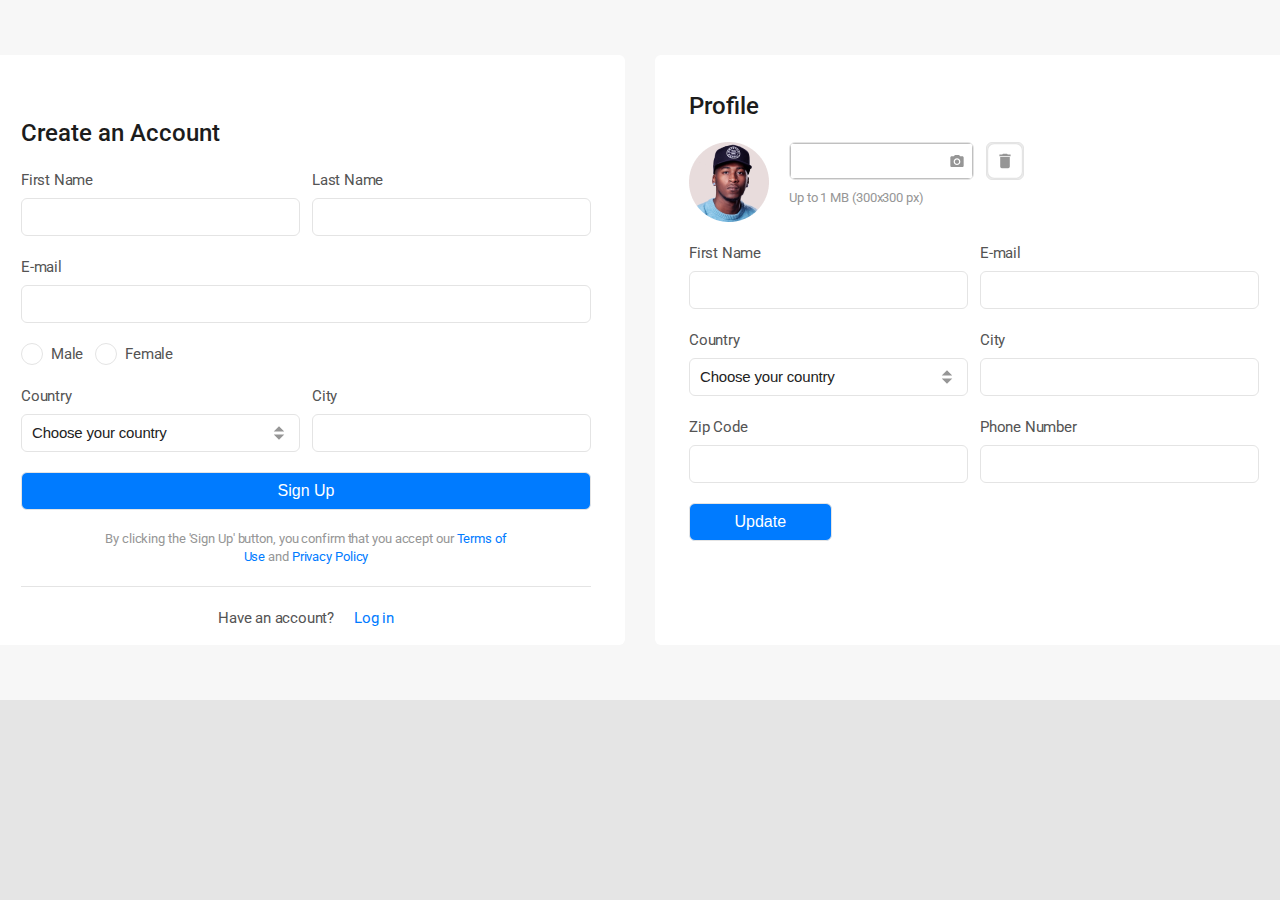
<file: index.html>
<!DOCTYPE html>
<html lang="en">
<head>
    <meta charset="UTF-8">
    <meta http-equiv="X-UA-Compatible" content="IE=edge">
    <meta name="viewport" content="width=device-width, initial-scale=1.0">
    <title>Document</title>
    <link rel="stylesheet" href="./src/style/reset.css">
    <link rel="preconnect" href="https://fonts.googleapis.com"><link rel="preconnect" href="https://fonts.gstatic.com" crossorigin><link href="https://fonts.googleapis.com/css2?family=Roboto:wght@400;500&display=swap" rel="stylesheet">
    <link rel="preconnect" href="https://fonts.googleapis.com"><link rel="preconnect" href="https://fonts.gstatic.com" crossorigin><link href="https://fonts.googleapis.com/css2?family=Inter&display=swap" rel="stylesheet">
    <link rel="stylesheet" href="./src/style/style1.css">
</head>
<body>
    <section class="forms">
        <form class="form left" >
            <div class="tittle">
                <h2 class="tittle-h2">Create an Account</h2>
            </div>
            <div class="usersname">
                <div class="usersname-name">
                    <label for="firstname">First Name</label>
                    <input type="text" name="firstname">
                </div>
                <div class="usersname-lastname">
                    <label for="lastname">Last Name</label>
                    <input type="text" name="lastname">
                </div>
            </div>
            <div class="mail">
                <label for="email">E-mail</label>
                <input type="email" name="email" id="">
            </div>
            <div class="sex">
                <label class="sex-item" for="male">
                    <input type="radio" name="sex" id="male">
                    <span class="custom-radio"></span>Male
                </label>
                <label class="sex-item" for="female">
                    <input type="radio" name="sex" id="female">
                    <span class="custom-radio"></span>Female
                </label>
            </div>
            <div class="location">
                <div class="location-country">
                    <label for="counry">Country</label>
                    <select class="select" name="country" id="country">
                        <option value="" disabled selected hidden>Choose your country</option>
                        <option value="ukraine">Ukraine</option>
                        <option value="portugal">Portugal</option>
                    </select>
                </div>           
                <div class="location-city">
                    <label for="city">City</label>
                    <input type="text" name="city" id="city">
                </div>   
            </div>
            <div class="button-left">
                <button class="button button-long" type="submit">Sign Up</button>
            </div>
            <div class="text">
                <p>By clicking the 'Sign Up' button, you confirm that you accept our <a href="" target="_blank">Terms of Use</a> and <a href="" target="_blank">Privacy Policy</a></p>
            </div>
            <div class="hr"></div>
            <div class="lasttext">
                <p>Have an account?</p><p><a href="">Log in</a></p>
            </div>   
        </form>
        <form class="form right" action="">
            <div class="tittle">
                <h2>Profile</h2>
            </div>
            <div class="image">
                <div class="image-load">
                    <img src="./src/images/Image.png" alt="">
                    <div class="image-input">
                        <input type="image" name="downloadimage" alt="">
                        <label for="downloadimage">Up to 1 MB (300x300 px)</label>
                    </div>
                </div>
                <div>
                    <button type="reset"></button>
                </div>
            </div>
            <div class="usersname">
                <div class="rname">
                    <label for="rname">First Name</label>
                    <input type="text" name="rname">
                </div>
                <div class="rmail">
                    <label for="rmail">E-mail</label>
                    <input type="email" name="rmail">
                </div>
            </div>
            <div class="location">
                <div class="location-country">
                    <label for="counry">Country</label>
                    <select class="select" name="country" id="country">
                        <option value="" disabled selected hidden>Choose your country</option>
                        <option value="ukraine">Ukraine</option>
                        <option value="portugal">Portugal</option>
                    </select>
                </div>           
                <div class="location-city">
                    <label for="city">City</label>
                    <input type="text" name="city" id="city">
                </div>
            </div>
            <div class="number">
                <div class="zip">
                    <label for="zip">Zip Code</label>
                    <input type="text" name="zip">
                </div>
                <div class="phone">
                    <label for="phone">Phone Number</label>
                    <input type="tel" name="phone">
                </div>
            </div>
            <div class="button-right">
                <button class="button button-short" type="submit">Update</button>
            </div>
        </form>
    </section>
</body>
</html>
</file>
<file: src/style/style1.css>
@import url('https://fonts.googleapis.com/css2?family=Inter&display=swap');

body{
    background: #E5E5E5;
}


.forms{
    display: flex;
    justify-content: center;
    gap: 30px;
    padding: 55px 135px;
    background: #F7F7F7;
    max-width: 1440px;
    /* max-height: 590px; */
}


.form{
    display: flex;
    width: 50%;
    min-width: 570px;
    height: 100%;
    flex-direction: column;
    gap: 20px;
    background: #FFFFFF;
    border-radius: 6px;
    padding: 0 34px;
}

.usersname, .location, .number, .sex, .image{
    display: flex;
    gap: 12px;
}

.usersname-name, .usersname-lastname, .location-city, .location-country, .mail, .rname, .rmail, .zip, .phone{
    display: flex;
    flex-direction: column;
    gap: 7px;
}

.usersname-name, .usersname-lastname, .location-city, .location-country, .rname, .rmail, .zip, .phone, .image-load{
    width: 50%;
 
}

input:focus{
    border: 1px solid #007BFF;; 
}


.lasttext{
    display: flex;
    justify-content: center;
    gap: 20px;
    font-family: 'Roboto';
    font-style: normal;
    font-weight: 400;
    font-size: 15px;
    line-height: 22px;
    letter-spacing: -0.2px;
    color: #545454;  
    margin-bottom: 16px;
}

.text{
    text-align: center;
    font-family: 'Roboto';
    font-style: normal;
    font-weight: 400;
    font-size: 13px;
    line-height: 18px;
    letter-spacing: -0.1px;
    color: #969696;
    margin-bottom: 16px;
    width: 410px;
    margin: 0 auto;
}

.text a{
    text-decoration: none;
    color:#007BFF;
}

.lasttext a{
    text-decoration: none;
    color:#007BFF;
}

h2{
    font-family: 'Roboto';
    font-style: normal;
    font-weight: 500;
    font-size: 24px;
    line-height: 32px;
    color: #1C1C1C;
}

.tittle-h2{
    padding-top: 27px;
}
label{
    font-family: 'Roboto';
    font-style: normal;
    font-weight: 400;
    font-size: 15px;
    line-height: 22px;
    letter-spacing: -0.2px;
    color: #545454;
}

input, select{
    border: 1px solid #E4E4E4;
    border-radius: 6px;
    height: 38px;
    box-sizing:border-box;
}

.button{
    background: #007BFF;
    border: 1px solid #E4E4E4;
    border-radius: 6px; 
    color: #FFFFFF;
}

.button-long{
    width: 100%;
    height: 38px;
}
.button-short{
    width: 25%;
    height: 38px;
}

.button-right{
    padding-bottom: 104px;
}
.sex{
  align-items:center;
}
.tittle{
    padding-top: 35px ;
}

.image-load{
    display: flex;
    gap: 20px;
    justify-content:space-between ;
}


.image-input{
    display: flex;
    flex-direction: column;
    gap:9px;
    width: 100%;   
}

.image-input label{
    font-family: 'Roboto';
    font-style: normal;
    font-weight: 400;
    font-size: 13px;
    line-height: 18px;
    letter-spacing: -0.1px;
    color: #969696;
}
.image-input input{
    background-image: url(../images/Photo\ Camera.svg);
    background-repeat: no-repeat;
    background-position: 95% ;
    background-size: 16px 16px;
    transition:  background-position 1s;
}

.image-input input:hover{
   background-position :50%;
}

button[type="reset"]{
    width: 38px;
    height: 38px;
    background-image:url(../images/Text\ +\ Right\ Icon.svg);
    background-position:center;
    background-size:contain;
    border-radius: 6px;
    border: 1px solid #E4E4E4;
    border-radius : 6px;

}
button[type="reset"]:hover{
    box-shadow: 0px 4px 4px rgba(0, 0, 0, 0.25);
}
.hr{
    width: 100%;
    height: 1px;
    background:  #E4E4E4;;
}

@media only screen and (max-width: 768px) {
    .forms{flex-direction: column;
            margin: 0;
            padding: 0;}
    .form{width: 100%;}
    .usersname, .location, .number, .sex, .image{
        flex-direction: column;
        width: 100%;
    }
  }

  .select {
    height: 38px;
    appearance: none;
    background: url('../images/select.svg') no-repeat right 14px bottom 50%;
    padding-left: 10px;
    font-weight: 400;
    font-size: 15px;
    line-height: 22px;
    letter-spacing: -0.2px;
}

option[disabled]{
    font-family: 'Inter';
    font-style: normal;
    font-weight: 400;
    font-size: 15px;
    line-height: 22px;
    letter-spacing: -0.2px;
    color: #545454;
}

input[type="radio"] {
    display: none;
}
.sex-item{
  display: flex;  
  gap: 8px;
  cursor: pointer;
}

.custom-radio{
    background: white;
    display: inline-block;
    width: 20px;
    height: 20px;
    border-radius: 50%;
    border: 1px solid #E4E4E4;
    position: relative;
}
.custom-radio::after{
    content: "";
    width: 50%;
    height: 50%;
    border-radius: 50%;
    background-color:white;
    position: absolute;
    left:25%;
    top: 25%;
}


input[type="radio"]:checked + .custom-radio {
    background: #007BFF;
}
</file>
